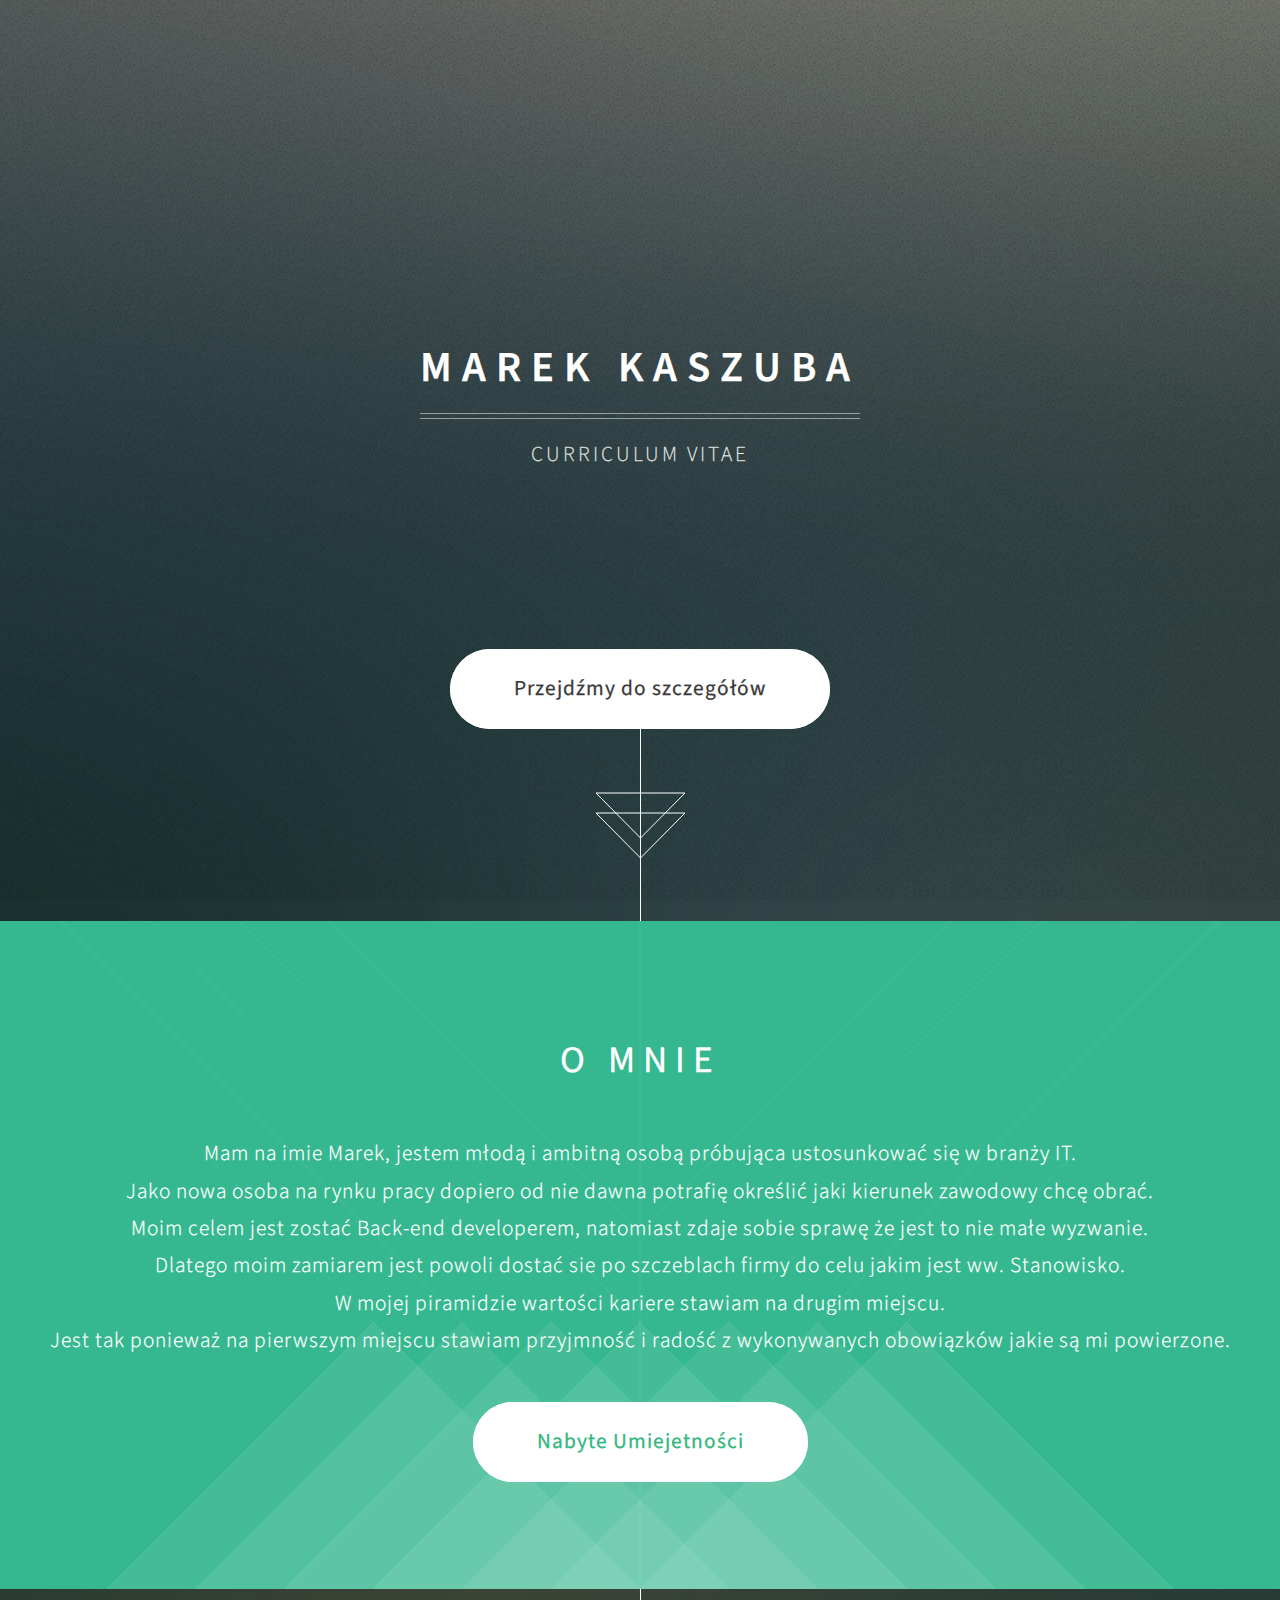
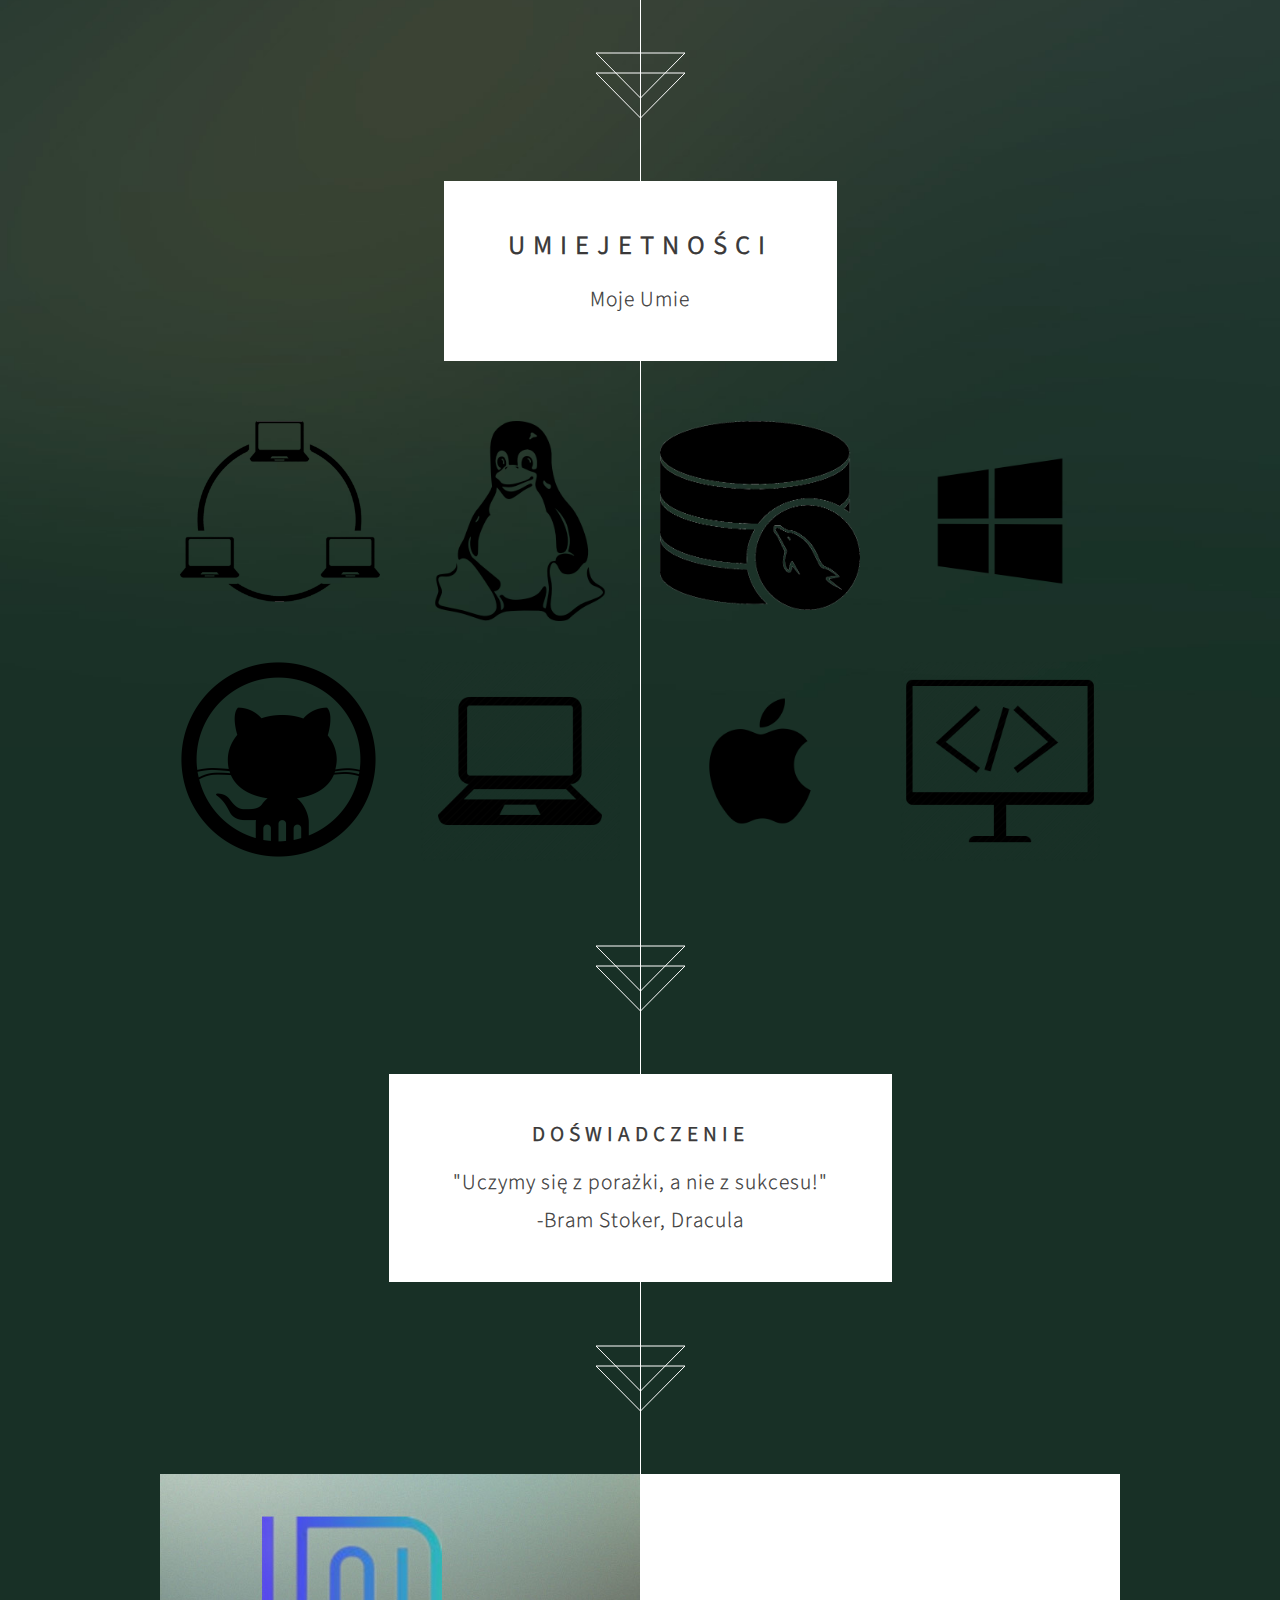
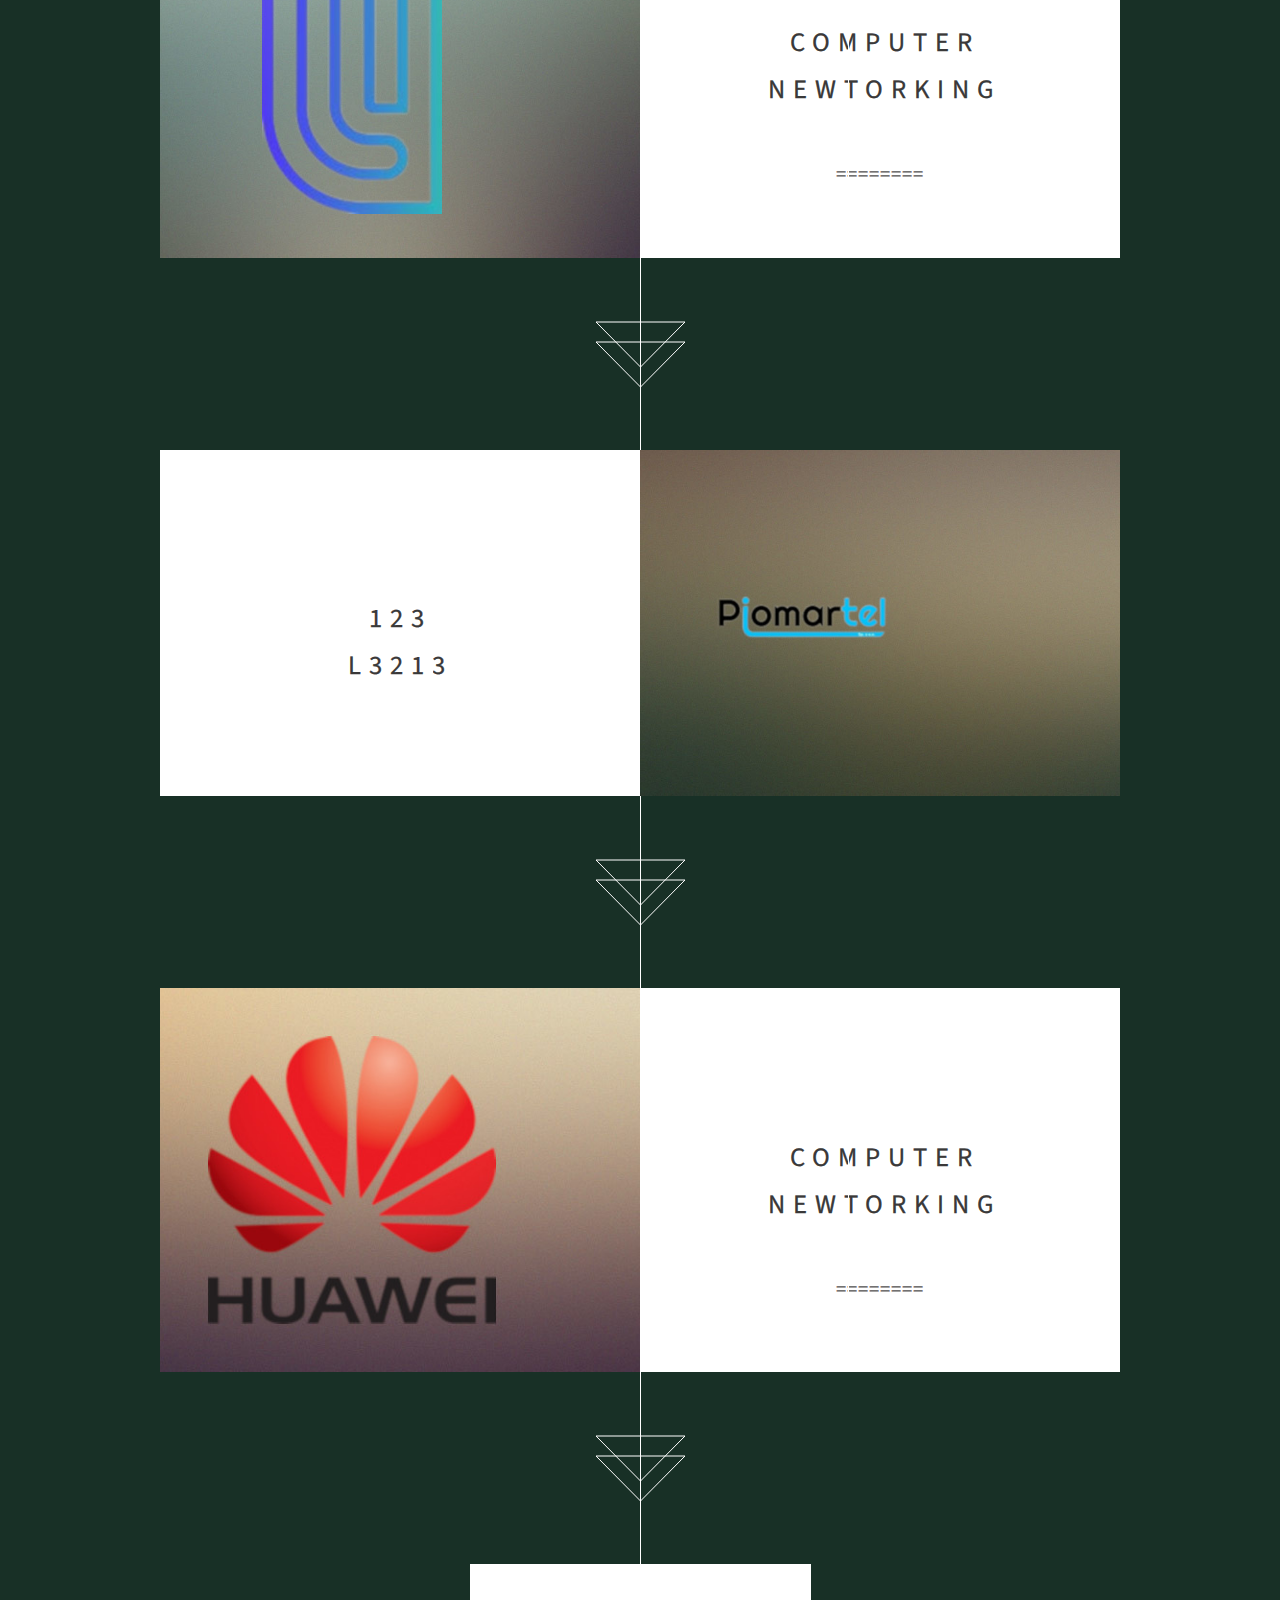
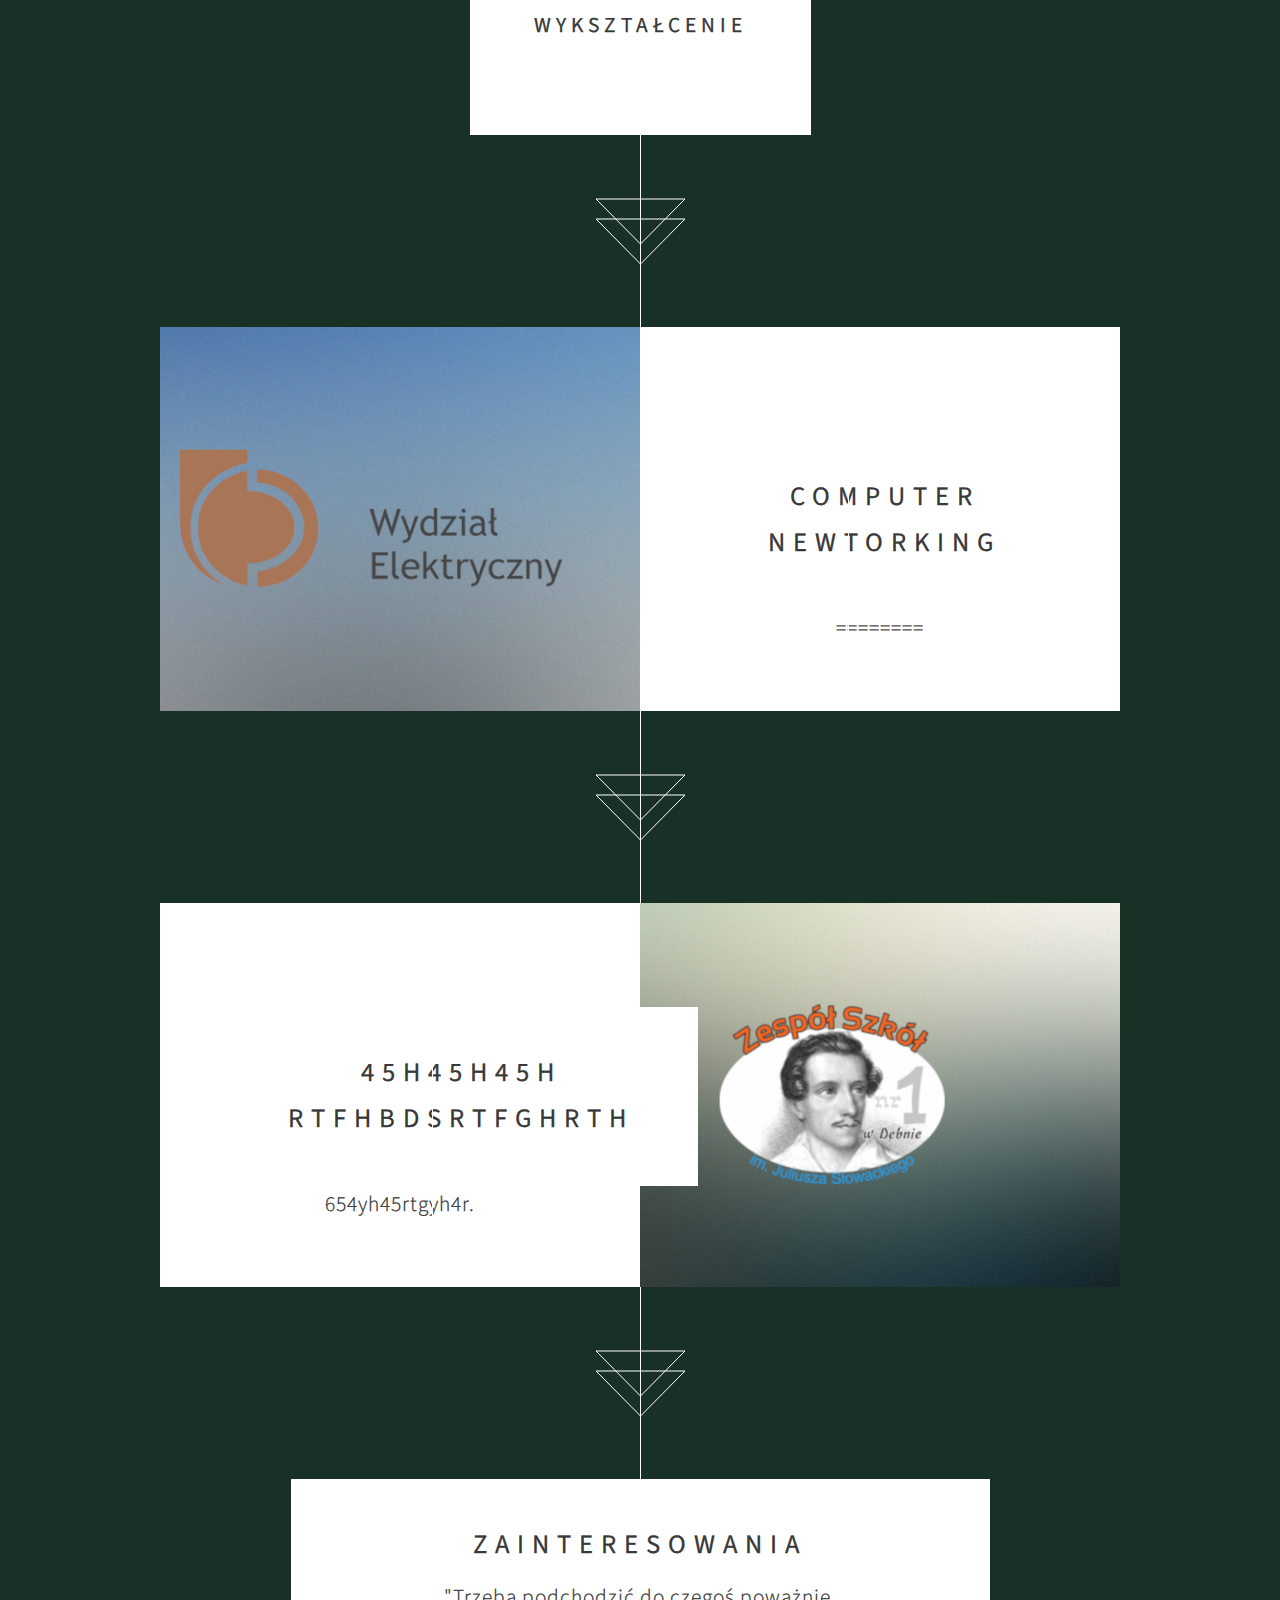
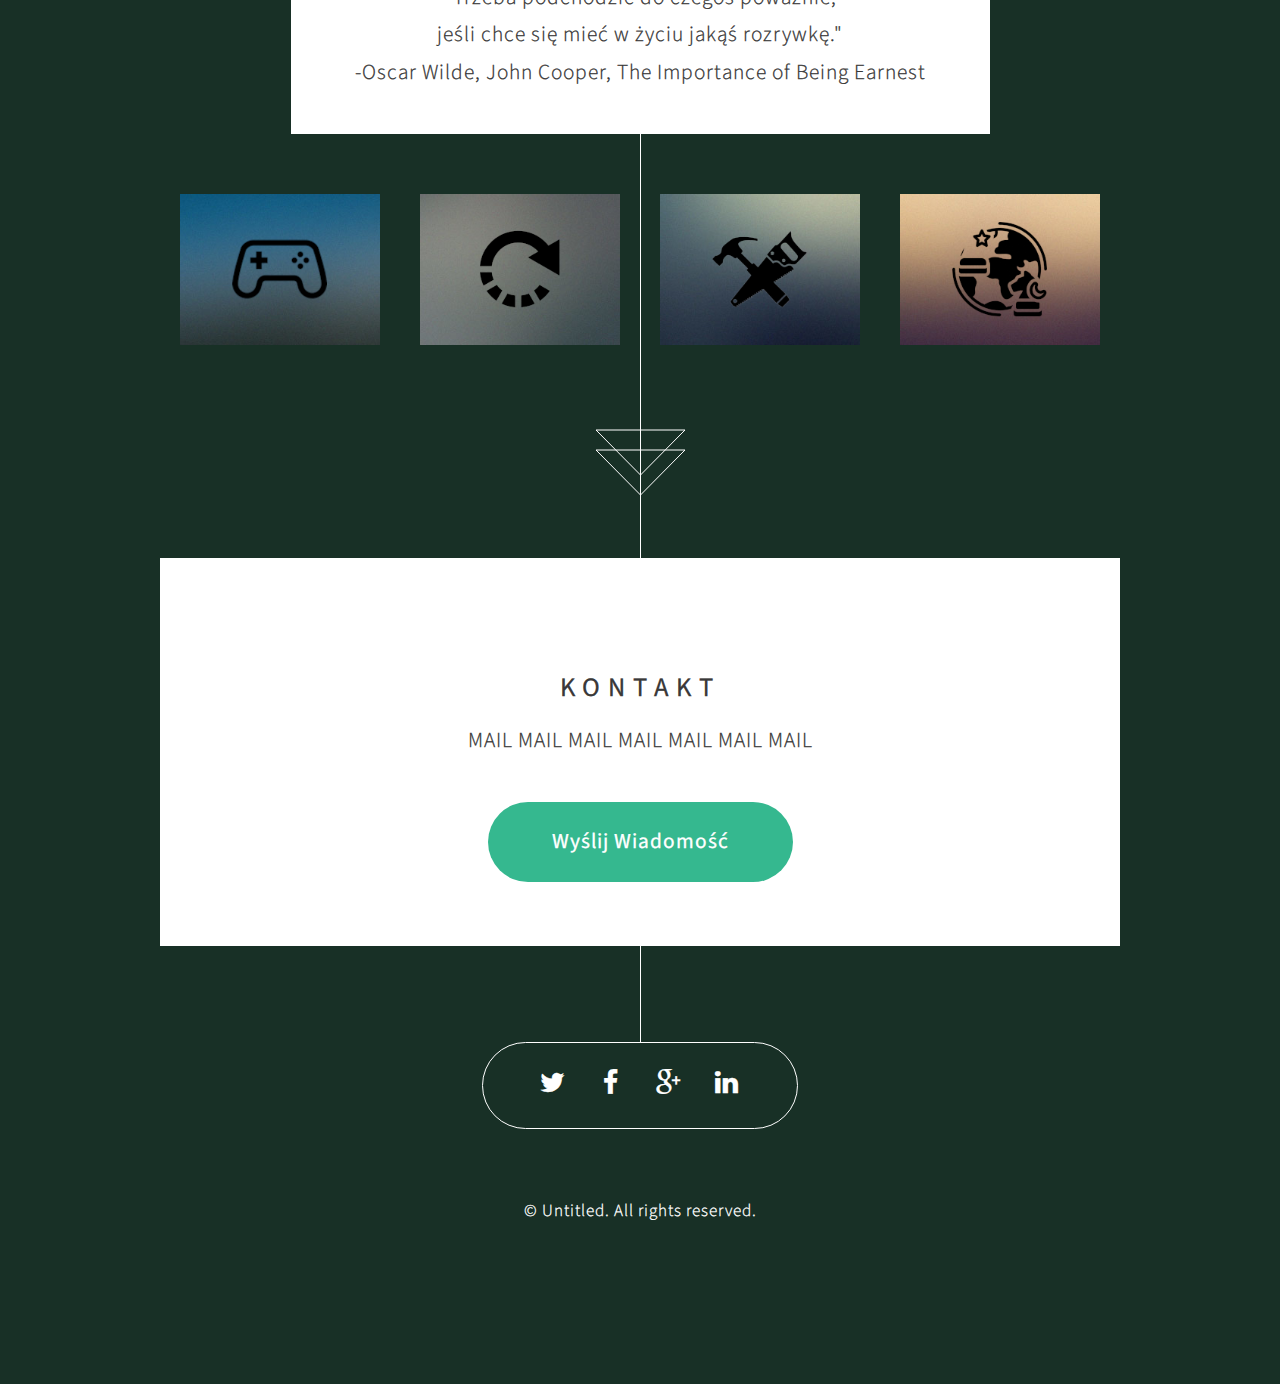
<file: index.html>
<!DOCTYPE HTML>
<html>
	<head>
		<title> </title>
		<meta http-equiv="content-type" content="text/html; charset=utf-8" />
		<meta name="description" content="" />
		<meta name="keywords" content="" />
		<!--[if lte IE 8]><script src="css/ie/html5shiv.js"></script><![endif]-->
		<script src="js/jquery.min.js"></script>
		<script src="js/jquery.scrolly.min.js"></script>
		<script src="js/jquery.poptrox.min.js"></script>
		<script src="js/skel.min.js"></script>
		<script src="js/init.js"></script>
		<script src="https://smtpjs.com/v3/smtp.js"></script>
		<script src="js/smtp.js"></script> 
		<script type="text/javascript">
			function sendEmail() {
			Email.send({
			SecureToken : "2e3481f3-7704-48ea-acad-89d7b3260cd1",
			To : 'tarytwoj@gmail.com',
			From : "tarytwoj@gmail.com,
			Subject: "Testing Email using javascript",
			Body: "If you are reading this, dont forget to appld"
			})
			.then(function (message) {
			alert("Email successfully sent")
			});
			}
			</script> 
		<noscript>
			<link rel="stylesheet" href="css/skel.css" />
			<link rel="stylesheet" href="css/style.css" />
		</noscript>
		<!--[if lte IE 8]><link rel="stylesheet" href="css/ie/v8.css" /><![endif]-->
	</head>
	<body>

		<!-- Header -->
			<section id="header">
				<header>
					<h1>Marek Kaszuba</h1>
					<p>Curriculum vitae</p>
				</header>
				<footer>
					<a href="#banner" class="button style2 scrolly scrolly-centered">Przejdźmy do szczegółów</a>
				</footer>
			</section>
		
		<!-- Banner -->
			<section id="banner">
				<header>
					<h2>O mnie</h2>
				</header>
				<p>Mam na imie Marek, jestem młodą i ambitną osobą próbująca ustosunkować się w branży IT.<br /> 
					Jako nowa osoba na rynku pracy dopiero od nie dawna potrafię określić jaki kierunek zawodowy chcę obrać. <br />
					Moim celem jest zostać Back-end developerem, natomiast zdaje sobie sprawę że jest to nie małe wyzwanie.<br />
					Dlatego moim zamiarem jest powoli dostać sie po szczeblach firmy do celu jakim jest ww. Stanowisko.<br />
					W mojej piramidzie wartości kariere stawiam na drugim miejscu. <br />
					Jest tak ponieważ na pierwszym miejscu stawiam przyjmność i radość z wykonywanych obowiązków jakie są mi powierzone.<br /></p>
				<footer>
					<a href="#first" class="button style2 scrolly">Nabyte Umiejetności</a>
				</footer>
			</section>
			<!-- Portfolio -->
			<article class="container box style2">
				<header>
					<h2>Umiejetności</h2>
						<p>Moje Umie<br />
						</p>
				</header>
				<div class="inner gallery">
					<div class="row 0%">
						<div class="3u"><a href="images/fulls/01.jpg" class="image fit"><img src="images/thumbs/01.png" alt="" title="Computer Networking" /></a></div>
						<div class="3u"><a href="images/fulls/02.jpg" class="image fit"><img src="images/thumbs/02.png" alt="" title="2" /></a></div>
						<div class="3u"><a href="images/fulls/03.jpg" class="image fit"><img src="images/thumbs/03.png" alt="" title="3" /></a></div>
						<div class="3u"><a href="images/fulls/04.jpg" class="image fit"><img src="images/thumbs/04.png" alt="" title="4" /></a></div>
					</div>
					<div class="row 0%">
						<div class="3u"><a href="images/fulls/05.jpg" class="image fit"><img src="images/thumbs/05.png" alt="" title="5" /></a></div>
						<div class="3u"><a href="images/fulls/06.jpg" class="image fit"><img src="images/thumbs/06.png" alt="" title="6." /></a></div>
						<div class="3u"><a href="images/fulls/07.jpg" class="image fit"><img src="images/thumbs/07.png" alt="" title="7" /></a></div>
						<div class="3u"><a href="images/fulls/08.jpg" class="image fit"><img src="images/thumbs/08.png" alt="" title="8" /></a></div>
					</div>
				</div>
				</article>

			<article class="container box style2">
				<header>
					<h3>Doświadczenie </h3>
						<p>"Uczymy się z porażki, a nie z sukcesu!"<br />
						   -Bram Stoker, Dracula </p>
				</header>

		<!-- Scroll od 1 -->
			<article id="first" class="container box style1 right">
				<a href="#" class="image fit"><img src="images/pic01.jpg" alt="" /></a>
				<div class="inner">
					<header>
						<h2>Computer<br />
						Newtorking</h2>
					</header>
					<p>========</p>
				</div>
			</article>
		
		<!-- Feature 2 -->
			<article class="container box style1 left">
				<a href="#" class="image fit"><img src="images/pic02.jpg" alt="" /></a>
				<div class="inner">
					<header>
						<h2>123<br />
						l3213</h2>
					</header>
					<p></p>
				</div>
			</article>
		
		<!-- Feature 3 -->
		<article id="first" class="container box style1 right">
			<a href="#" class="image fit"><img src="images/pic03.jpg" alt="" /></a>
			<div class="inner">
				<header>
					<h2>Computer<br />
					Newtorking</h2>
				</header>
				<p>========</p>
			</div>
		</article>	
	
		<article class="container box style2">
			<header>
				<h3>Wykształcenie </h3>
					<p><br />
					</p>
			</header>

				<!-- FEA Wykształcenie 1 -->
				<article id="first" class="container box style1 right">
					<a href="#" class="image fit"><img src="images/pic04.jpg" alt="" /></a>
					<div class="inner">
						<header>
							<h2>Computer<br />
							Newtorking</h2>
						</header>
						<p>========</p>
					</div>
				</article>	
			

		<!-- Feature 3 -->
		<article class="container box style1 left">
			<a href="#" class="image fit"><img src="images/pic05.jpg" alt="" /></a>
			<div class="inner">
				<header>
					<h2>45h45h45h<br />
					rtfhbdsrtfghrth</h2>
				</header>
				<p>654yh45rtgyh4r.</p>
			</div>
		</article>	


		<!-- Portfolio -->
			<article class="container box style2">
				<header>
					<h2>Zainteresowania</h2>
					<p>"Trzeba podchodzić do czegoś poważnie,<br/>
						jeśli chce się mieć w życiu jakąś rozrywkę."<br/>
						 -Oscar Wilde, John Cooper, The Importance of Being Earnest</p>
				</header>
				<div class="inner gallery">
					<div class="row 0%">
						<div class="3u"><a href="images/fulls/01.jpg" class="image fit"><img src="images/thumbs/01.jpg" alt="" title="Ut porttitor" /></a></div>
						<div class="3u"><a href="images/fulls/02.jpg" class="image fit"><img src="images/thumbs/02.jpg" alt="" title="Natoque ac Cubilia" /></a></div>
						<div class="3u"><a href="images/fulls/05.jpg" class="image fit"><img src="images/thumbs/05.jpg" alt="" title="Aliquet" /></a></div>
						<div class="3u"><a href="images/fulls/06.jpg" class="image fit"><img src="images/thumbs/06.jpg" alt="" title="Adipiscing." /></a></div>						
						<!--<div class="3u"><a href="images/fulls/03.jpg" class="image fit"><img src="images/thumbs/03.jpg" alt="" title="Nulla" /></a></div>
						<div class="3u"><a href="images/fulls/04.jpg" class="image fit"><img src="images/thumbs/04.jpg" alt="" title="Erat nisl ata cep ac Condimentum, varius" /></a></div> !-->
					</div>
					<div class="row 0%">
						<!--<div class="3u"><a href="images/fulls/05.jpg" class="image fit"><img src="images/thumbs/05.jpg" alt="" title="Aliquet" /></a></div>
						<div class="3u"><a href="images/fulls/06.jpg" class="image fit"><img src="images/thumbs/06.jpg" alt="" title="Adipiscing." /></a></div>
						<div class="3u"><a href="images/fulls/07.jpg" class="image fit"><img src="images/thumbs/07.jpg" alt="" title="Feugiat dis arcu eget" /></a></div>
						<div class="3u"><a href="images/fulls/08.jpg" class="image fit"><img src="images/thumbs/08.jpg" alt="" title="Turpis odio ata mi est nunc nisl" /></a></div>!-->
					</div>
				</div>
			</article>
		
		<!-- Contact -->
			<article class="container box style3">
				<header>
					<h2>Kontakt</h2>
					<p>MAIL MAIL MAIL MAIL MAIL MAIL MAIL</p>
				</header>

				<!--<form method="post" action="#">
					<div class="row 50%">
						<div class="6u"><input type="text" class="text" name="name" placeholder="Nazwa" /></div>
						<div class="6u"><input type="text" class="text" name="email" placeholder="Email" /></div>
					</div>
					<div class="row 50%">
						<div class="12u">
							<textarea name="message" placeholder="Tekst"></textarea>
						</div>
					</div>
					<div class="row">
						<div class="12u">
							<ul class="actions">!-->
								<form method="post">
									<input type="button" value="Wyślij Wiadomość" onclick="sendEmail()"/>
								</form> 
							</ul>
						</div>
					</div>
				</form>
			</article>
		
		<section id="footer">
			<ul class="icons">
				<li><a href="#" class="icon fa-twitter"><span class="label">Twitter</span></a></li>
				<li><a href="#" class="icon fa-facebook"><span class="label">Facebook</span></a></li>
				<li><a href="#" class="icon fa-google-plus"><span class="label">Google+</span></a></li>
				<li><a href="#" class="icon fa-linkedin"><span class="label">LinkedIn</span></a></li>
			</ul>
			<div class="copyright">
				<ul class="menu">
					<li>&copy; Untitled. All rights reserved.</li>
				</ul>
			</div>
		</section>

	</body>
</html>
</file>
<file: css/ie/v8.css>
body
	{
		background-image:		url('../../images/bg.jpg');
		background-repeat:		no-repeat;
		background-size:		cover;
		background-position: 	auto;
		background-attachment:	scroll;
		-ms-behavior: url('css/ie/backgroundsize.min.htc');
	}

	
		section,
		article
		{
		}
		
			section > .last-child,
			article > .last-child
			{
				margin-bottom: 0;
			}

			section.last-child,
			article.last-child
			{
				margin-bottom: 0;
			}

	
		input[type="button"],
		input[type="submit"],
		input[type="reset"],
		.button
		{
			position: relative;
			-ms-behavior: url('css/ie/PIE.htc');
		}

			input[type="button"].style2,
			input[type="submit"].style2,
			input[type="reset"].style2,
			.button.style2
			{
			}

				input[type="button"].style2:hover,
				input[type="submit"].style2:hover,
				input[type="reset"].style2:hover,
				.button.style2:hover
				{
					color: #35b88f !important;
				}
			
			input[type="button"].style3,
			input[type="submit"].style3,
			input[type="reset"].style3,
			.button.style3
			{
				background: #fefefe;
				border: solid 1px #dad9d9;
			}
			


	#footer
	{
	}

		#footer .icons
		{
			position: relative;
			-ms-behavior: url('css/ie/PIE.htc');
		}
		


	#header
	{
	}
	
		#header header
		{
		}

			#header header p
			{
				border-top: solid 1px #888;
			}
</file>
<file: css/skel.css>
/* Resets (http://meyerweb.com/eric/tools/css/reset/ | v2.0 | 20110126 | License: none (public domain)) */

	html,body,div,span,applet,object,iframe,h1,h2,h3,h4,h5,h6,p,blockquote,pre,a,abbr,acronym,address,big,cite,code,del,dfn,em,img,ins,kbd,q,s,samp,small,strike,strong,sub,sup,tt,var,b,u,i,center,dl,dt,dd,ol,ul,li,fieldset,form,label,legend,table,caption,tbody,tfoot,thead,tr,th,td,article,aside,canvas,details,embed,figure,figcaption,footer,header,hgroup,menu,nav,output,ruby,section,summary,time,mark,audio,video{margin:0;padding:0;border:0;font-size:100%;font:inherit;vertical-align:baseline;}article,aside,details,figcaption,figure,footer,header,hgroup,menu,nav,section{display:block;}body{line-height:1;}ol,ul{list-style:none;}blockquote,q{quotes:none;}blockquote:before,blockquote:after,q:before,q:after{content:'';content:none;}table{border-collapse:collapse;border-spacing:0;}body{-webkit-text-size-adjust:none}

/* Box Model */

	*, *:before, *:after {
		-moz-box-sizing: border-box;
		-webkit-box-sizing: border-box;
		box-sizing: border-box;
	}

/* Container */

	.container {
		margin-left: auto;
		margin-right: auto;
		
		/* width: (containers) */
		width: 1200px;
	}

	/* Modifiers */

		/* 125% */
			.container.\31 25\25 {
				width: 100%;
				
				/* max-width: (containers * 1.25) */
				max-width: 1500px;

				/* min-width: (containers) */
				min-width: 1200px;
			}

		/* 75% */
			.container.\37 5\25 {
				
				/* width: (containers * 0.75) */
				width: 900px;

			}

		/* 50% */
			.container.\35 0\25 {
				
				/* width: (containers * 0.50) */
				width: 600px;

			}

		/* 25% */
			.container.\32 5\25 {
				
				/* width: (containers * 0.25) */
				width: 300px;

			}

/* Grid */

	.row {
		border-bottom: solid 1px transparent;
	}

	.row > * {
		float: left;
	}
	
	.row:after, .row:before {
		content: '';
		display: block;
		clear: both;
		height: 0;
	}
	
	.row.uniform > * > :first-child {
		margin-top: 0;
	}
	
	.row.uniform > * > :last-child {
		margin-bottom: 0;
	}

	/* Gutters */

		/* Normal */
		
			.row > * {
				/* padding: (gutters.horizontal) 0 0 (gutters.vertical) */
				padding: 40px 0 0 40px;
			}

			.row {
				/* margin: -(gutters.horizontal) 0 -1px -(gutters.vertical) */
				margin: -40px 0 -1px -40px;
			}
			
			.row.uniform > * {
				/* padding: (gutters.vertical) 0 0 (gutters.vertical) */
				padding: 40px 0 0 40px;
			}

			.row.uniform {
				/* margin: -(gutters.vertical) 0 -1px -(gutters.vertical) */
				margin: -40px 0 -1px -40px;
			}
			
		/* 200% */
		
			.row.\32 00\25 > * {
				/* padding: (gutters.horizontal) 0 0 (gutters.vertical) */
				padding: 80px 0 0 80px;
			}

			.row.\32 00\25 {
				/* margin: -(gutters.horizontal) 0 -1px -(gutters.vertical) */
				margin: -80px 0 -1px -80px;
			}

			.row.uniform.\32 00\25 > * {
				/* padding: (gutters.vertical) 0 0 (gutters.vertical) */
				padding: 80px 0 0 80px;
			}

			.row.uniform.\32 00\25 {
				/* margin: -(gutters.vertical) 0 -1px -(gutters.vertical) */
				margin: -80px 0 -1px -80px;
			}

		/* 150% */
		
			.row.\31 50\25 > * {
				/* padding: (gutters.horizontal) 0 0 (gutters.vertical) */
				padding: 60px 0 0 60px;
			}

			.row.\31 50\25 {
				/* margin: -(gutters.horizontal) 0 -1px -(gutters.vertical) */
				margin: -60px 0 -1px -60px;
			}

			.row.uniform.\31 50\25 > * {
				/* padding: (gutters.vertical) 0 0 (gutters.vertical) */
				padding: 60px 0 0 60px;
			}

			.row.uniform.\31 50\25 {
				/* margin: -(gutters.vertical) 0 -1px -(gutters.vertical) */
				margin: -60px 0 -1px -60px;
			}

		/* 50% */
		
			.row.\35 0\25 > * {
				/* padding: (gutters.horizontal) 0 0 (gutters.vertical) */
				padding: 20px 0 0 20px;
			}

			.row.\35 0\25 {
				/* margin: -(gutters.horizontal) 0 -1px -(gutters.vertical) */
				margin: -20px 0 -1px -20px;
			}

			.row.uniform.\35 0\25 > * {
				/* padding: (gutters.vertical) 0 0 (gutters.vertical) */
				padding: 20px 0 0 20px;
			}

			.row.uniform.\35 0\25 {
				/* margin: -(gutters.vertical) 0 -1px -(gutters.vertical) */
				margin: -20px 0 -1px -20px;
			}

		/* 25% */
		
			.row.\32 5\25 > * {
				/* padding: (gutters.horizontal) 0 0 (gutters.vertical) */
				padding: 10px 0 0 10px;
			}

			.row.\32 5\25 {
				/* margin: -(gutters.horizontal) 0 -1px -(gutters.vertical) */
				margin: -10px 0 -1px -10px;
			}

			.row.uniform.\32 5\25 > * {
				/* padding: (gutters.vertical) 0 0 (gutters.vertical) */
				padding: 10px 0 0 10px;
			}

			.row.uniform.\32 5\25 {
				/* margin: -(gutters.vertical) 0 -1px -(gutters.vertical) */
				margin: -10px 0 -1px -10px;
			}

		/* 0% */
		
			.row.\30 \25 > * {
				padding: 0;
			}

			.row.\30 \25 {
				margin: 0 0 -1px 0;
			}

	/* Cells */

		.\31 2u, .\31 2u\24, .\31 2u\28 1\29, .\31 2u\24\28 1\29 { width: 100%; clear: none; }
		.\31 1u, .\31 1u\24, .\31 1u\28 1\29, .\31 1u\24\28 1\29 { width: 91.6666666667%; clear: none; }
		.\31 0u, .\31 0u\24, .\31 0u\28 1\29, .\31 0u\24\28 1\29 { width: 83.3333333333%; clear: none; }
		.\39 u, .\39 u\24, .\39 u\28 1\29, .\39 u\24\28 1\29 { width: 75%; clear: none; }
		.\38 u, .\38 u\24, .\38 u\28 1\29, .\38 u\24\28 1\29 { width: 66.6666666667%; clear: none; }
		.\37 u, .\37 u\24, .\37 u\28 1\29, .\37 u\24\28 1\29 { width: 58.3333333333%; clear: none; }
		.\36 u, .\36 u\24, .\36 u\28 1\29, .\36 u\24\28 1\29 { width: 50%; clear: none; }
		.\35 u, .\35 u\24, .\35 u\28 1\29, .\35 u\24\28 1\29 { width: 41.6666666667%; clear: none; }
		.\34 u, .\34 u\24, .\34 u\28 1\29, .\34 u\24\28 1\29 { width: 33.3333333333%; clear: none; }
		.\33 u, .\33 u\24, .\33 u\28 1\29, .\33 u\24\28 1\29 { width: 25%; clear: none; }
		.\32 u, .\32 u\24, .\32 u\28 1\29, .\32 u\24\28 1\29 { width: 16.6666666667%; clear: none; }
		.\31 u, .\31 u\24, .\31 u\28 1\29, .\31 u\24\28 1\29 { width: 8.3333333333%; clear: none; }

		.\31 2u\24 + *, .\31 2u\24\28 1\29 + *,
		.\31 1u\24 + *, .\31 1u\24\28 1\29 + *,
		.\31 0u\24 + *, .\31 0u\24\28 1\29 + *,
		.\39 u\24 + *, .\39 u\24\28 1\29 + *,
		.\38 u\24 + *, .\38 u\24\28 1\29 + *,
		.\37 u\24 + *, .\37 u\24\28 1\29 + *,
		.\36 u\24 + *, .\36 u\24\28 1\29 + *,
		.\35 u\24 + *, .\35 u\24\28 1\29 + *,
		.\34 u\24 + *, .\34 u\24\28 1\29 + *,
		.\33 u\24 + *, .\33 u\24\28 1\29 + *,
		.\32 u\24 + *, .\32 u\24\28 1\29 + *,
		.\31 u\24  + *,  .\31 u\24\28 1\29 + * {
			clear: left;
		}
			
		.\-11u { margin-left: 91.6666666667% }
		.\-10u { margin-left: 83.3333333333% }
		.\-9u { margin-left: 75% }
		.\-8u { margin-left: 66.6666666667% }
		.\-7u { margin-left: 58.3333333333% }
		.\-6u { margin-left: 50% }
		.\-5u { margin-left: 41.6666666667% }
		.\-4u { margin-left: 33.3333333333% }
		.\-3u { margin-left: 25% }
		.\-2u { margin-left: 16.6666666667% }
		.\-1u { margin-left: 8.3333333333% }
</file>
<file: css/style.css>
@charset 'UTF-8';
@import url('http://fonts.googleapis.com/css?family=Source+Sans+Pro:300,300italic,400,600');
@import url('font-awesome.min.css');

/*
	Overflow by Pixelarity
	pixelarity.com @pixelarity
	License: pixelarity.com/license
*/

/*********************************************************************************/
/* Basic                                                                         */
/*********************************************************************************/

	body
	{
		background-color:		#183026;
		background-image:		url('images/overlay.png'),			url('../images/bg.jpg');
		background-repeat:		repeat,								no-repeat;
		background-size:		auto,								cover;
		background-position: 	top left,							center 0;
		background-attachment:	fixed,								fixed;
	}

		body.is-scroll
		{
			background-attachment:	scroll,								scroll;
			background-size:		auto,								100% auto;
		}

		body.is-loading *
		{
			-moz-transition: none !important;
			-webkit-transition: none !important;
			-o-transition: none !important;
			-ms-transition: none !important;
			transition: none !important;
			-moz-animation: none !important;
			-webkit-animation: none !important;
			-o-animation: none !important;
			-ms-animation: none !important;
			animation: none !important;
		}

	body,input,textarea,select
	{
		font-family: 'Source Sans Pro', sans-serif;
		font-size: 18pt;
		line-height: 1.75em;
		font-weight: 300;
		letter-spacing: 1px;
		color: #3a3939;
		text-shadow: 0 0 0.5px rgba(58,57,57,0.25);
		-webkit-text-stroke: 0.25px;
	}

	h1,h2,h3,h4,h5,h6
	{
		font-weight: 400;
		text-transform: uppercase;
		line-height: 1.75em;
	}
	
		h1 a, h2 a, h3 a, h4 a, h5 a, h6 a
		{
			color: inherit;
			text-decoration: none;
		}
		
	h2
	{
		font-size: 1.25em;
		letter-spacing: 8px;
	}
	
	h3
	{
		font-size: 1em;
		letter-spacing: 5px;
	}
		
	strong, b
	{
		font-weight: 400;
	}
	
	em, i
	{
		font-style: italic;
	}

	a
	{
		color: #35b88f;
		text-shadow: 0 0 0.5px rgba(53,184,143,0.25);
		-moz-transition: border-color 0.35s ease-in-out, color 0.35s ease-in-out;
		-webkit-transition: border-color 0.35s ease-in-out, color 0.35s ease-in-out;
		-o-transition: border-color 0.35s ease-in-out, color 0.35s ease-in-out;
		-ms-transition: border-color 0.35s ease-in-out, color 0.35s ease-in-out;
		transition: border-color 0.35s ease-in-out, color 0.35s ease-in-out;
		text-decoration: none;
		border-bottom: dotted 1px rgba(53,184,143,0.5);
	}
	
		a:hover
		{
			border-bottom-color: rgba(53,184,143,0);
		}

	sub
	{
		position: relative;
		top: 0.5em;
		font-size: 0.8em;
	}
	
	sup
	{
		position: relative;
		top: -0.5em;
		font-size: 0.8em;
	}
	
	hr
	{
		border: 0;
		border-top: solid 1px #dad9d9;
		margin: 2em 0 2em 0;
	}
	
	blockquote
	{
		border-left: solid 0.5em #eae9e9;
		padding: 1em 0 1em 2em;
		font-style: italic;
	}
	
	p, ul, ol, dl, table
	{
		margin-bottom: 1em;
	}

	header
	{
		margin-bottom: 1em;
	}
	
		header p
		{
			display: block;
			margin: 0.5em 0 0 0;
			padding: 0 0 1.5em 0;
		}
		
	footer
	{
		margin-top: 1em;
	}

	br.clear
	{
		clear: both;
	}

	/* Sections/Article */
	
		section,
		article
		{
			margin-bottom: 3em;
		}
		
			section > :last-child,
			article > :last-child
			{
				margin-bottom: 0;
			}

			section:last-child,
			article:last-child
			{
				margin-bottom: 0;
			}

			.row > section,
			.row > article
			{
				margin-bottom: 0;
			}

	/* Image */

		.image
		{
			display: inline-block;
			border: 0;
		}
		
			.image img
			{
				display: block;
				width: 100%;
			}

			.image.featured
			{
				display: block;
				width: 100%;
				margin: 0 0 2em 0;
			}
			
			.image.fit
			{
				display: block;
				width: 100%;
			}
			
			.image.left
			{
				float: left;
				margin: 0 2em 2em 0;
			}
			
			.image.centered
			{
				display: block;
				margin: 0 0 2em 0;
			}

				.image.centered img
				{
					margin: 0 auto;
					width: auto;
				}

	/* List */

		ul
		{
		}

			ul.default
			{
				list-style: disc;
				padding-left: 1em;
			}
			
				ul.default li
				{
					padding-left: 1.5em;
					margin-top: 1.5em;
				}		
				
				ul.default li:first-child
				{
					margin-top: 0;
				}

			ul.icons
			{
				cursor: default;
			}	
			
				ul.icons li
				{
					display: inline-block;
				}
				
					ul.icons a
					{
						display: inline-block;
						width: 2.5em;
						height: 2.5em;
						line-height: 2.5em;
						text-align: center;
						border: 0;
					}

			ul.menu
			{
				cursor: default;
			}
			
				ul.menu li
				{
					display: inline-block;
					line-height: 1em;
					border-left: solid 1px #dad9d9;
					padding: 0 0 0 0.5em;
					margin: 0 0 0 0.5em;
				}
				
				ul.menu li:first-child
				{
					border-left: 0;
					padding-left: 0;
					margin-left: 0;
				}

			ul.actions
			{
				cursor: default;
			}
			

				
				ul.actions li:first-child
				{
					margin-left: 0;
				}

		ol
		{
		}

			ol.default
			{
				list-style: decimal;
				padding-left: 1.25em;
			}

				ol.default li
				{
					padding-left: 1.25em;
					margin-top: 1.5em;
				}

				ul.default li:first-child
				{
					margin-top: 0;
				}

	/* Form */

		form
		{
		}
		
			form label
			{
				display: block;
				margin: 0 0 0.5em 0;
			}
		
			form input[type="text"],
			form input[type="email"],
			form input[type="password"],
			form select,
			form textarea
			{
				-webkit-appearance: none;
				display: block;
				border: 0;
				background: #f1f1f1;
				width: 100%;
				padding: 0.75em;
				-moz-transition: background-color 0.35s ease-in-out;
				-webkit-transition: background-color 0.35s ease-in-out;
				-o-transition: background-color 0.35s ease-in-out;
				-ms-transition: background-color 0.35s ease-in-out;
				transition: background-color 0.35s ease-in-out;
			}

			form input[type="text"],
			form input[type="email"],
			form input[type="password"],
			form select
			{
				line-height: 1em;
			}

			form textarea
			{
				min-height: 12em;
			}

				form input[type="text"]:focus,
				form input[type="email"]:focus,
				form input[type="password"]:focus,
				form select:focus,
				form textarea:focus
				{
					background: #f8f8f8;
				}
				
				form .formerize-placeholder
				{
					color: #5a5959 !important;
				}

				form ::-webkit-input-placeholder
				{
					color: #5a5959 !important;
				}

				form :-moz-placeholder
				{
					color: #5a5959 !important;
				}

				form ::-moz-placeholder
				{
					color: #5a5959 !important;
				}

				form :-ms-input-placeholder
				{
					color: #5a5959 !important;
				}

				form ::-moz-focus-inner
				{
					border: 0;
				}

			form ul.actions
			{
				margin-bottom: 0;
				text-align: center;
			}
			
	/* Table */
	
		.table-wrapper
		{
			width: 100%;
			overflow-x: auto;
			-webkit-overflow-scrolling: touch;
		}
	
		table
		{
			width: 100%;
		}
		
			table.default
			{
				width: 100%;
			}
			
				table.default tbody tr
				{
					border-top: solid 1px #eae9e9;
				}

				table.default tbody tr:first-child
				{
					border-top: 0;
				}
				
				table.default td
				{
					padding: 0.75em 1.25em 0.75em 1.25em;
				}
				
				table.default th
				{
					text-align: left;
					font-weight: 400;
					padding: 0.75em 1.25em 0.75em 1.25em;
				}
			
				table.default thead
				{
					background: #f5f5f5;
				}
				
				table.default tfoot
				{
				}
				
				table.default tbody
				{
				}

	/* Button */
		
		input[type="button"],
		input[type="submit"],
		input[type="reset"],
		.button
		{
			-webkit-appearance: none;
			position: relative;
			display: inline-block;
			border: 0;
			background: #35b88f;
			color: #fff;
			text-shadow: 0 0 0.5px rgba(255,255,255,0.25);
			cursor: pointer;
			text-decoration: none;
			outline: 0;
			padding: 1em 3em 1em 3em;
			text-align: center;
			border-radius: 3em;
			font-weight: 400;
			-moz-transition: background-color 0.35s ease-in-out, color 0.35s ease-in-out;
			-webkit-transition: background-color 0.35s ease-in-out, color 0.35s ease-in-out;
			-o-transition: background-color 0.35s ease-in-out, color 0.35s ease-in-out;
			-ms-transition: background-color 0.35s ease-in-out, color 0.35s ease-in-out;
			transition: background-color 0.35s ease-in-out, color 0.35s ease-in-out;
		}

			input[type="button"]:hover,
			input[type="submit"]:hover,
			input[type="reset"]:hover,
			.button:hover
			{
				background: #45c89f;
			}
		
			input[type="button"].style2,
			input[type="submit"].style2,
			input[type="reset"].style2,
			.button.style2
			{
				color: #3a3939;
				background: #fff;
				box-shadow: inset 0 0 0 1px #fff;
			}

				input[type="button"].style2:hover,
				input[type="submit"].style2:hover,
				input[type="reset"].style2:hover,
				.button.style2:hover
				{
					background: rgba(255,255,255,0.1);
					color: #fff !important;
					text-shadow: 0 0 0.5px rgba(255,255,255,0.25) !important;
				}
				
			input[type="button"].style3,
			input[type="submit"].style3,
			input[type="reset"].style3,
			.button.style3
			{
				background: none;
				color: #3a3939;
				box-shadow: inset 0 0 0 1px #dad9d9;
			}
			
				input[type="button"].style3:hover,
				input[type="submit"].style3:hover,
				input[type="reset"].style3:hover,
				.button.style3:hover
				{
					background: rgba(58,57,57,0.025);
				}

	/* Box */

		.box
		{
			position: relative;
			margin-top: 9em;
			margin-bottom: 0;
		}
		
			.box:after
			{
				content: '';
				display: block;
				position: absolute;
				top: -9em;
				left: 50%;
				height: 9em;
				border-left: solid 1px #fff;
			}
		
			.box:before
			{
				content: '';
				display: block;
				width: 90px;
				height: 66px;
				position: absolute;
				left: 50%;
				top: -4.5em;
				margin-left: -45px;
				margin-top: -33px;
				background: url('images/arrow.svg') no-repeat;
			}
		
			.box :last-child
			{
				margin-bottom: 0;
			}
		
			.box.style1
			{
				background: #fff;
				padding: 3em;
			}
			
				.box.style1 .image
				{
					display: block;
					position: absolute;
					top: 0;
					width: 50%;
					height: 100%;
					background: #152E33;
					overflow: hidden;
				}

					.box.style1 .image img
					{
						position: absolute;
						top: 0;
						height: 100%;
						width: auto;
					}

				.box.style1 .inner
				{
				}

					.box.style1 .inner > :last-child
					{
						margin: 0;
					}
				
				.box.style1.right
				{
				}

					.box.style1.right .image
					{
						left: 0;
					}

						.box.style1.right .image img
						{
							right: 0;
						}
					
					.box.style1.right .inner
					{
						margin-left: 50%;
						padding-left: 3em;
					}
				
				.box.style1.left
				{
				}

					.box.style1.left .image
					{
						right: 0;
					}
					
						.box.style1.left .image img
						{
							left: 0;
						}
					
					.box.style1.left .inner
					{
						margin-right: 50%;
						padding-right: 3em;
					}

			.box.style2
			{
				text-align: center;
			}

				.box.style2 header
				{
					display: inline-block;
					background: #fff;
					padding: 2em 3em 2em 3em;
					margin: 0;
				}

					.box.style2 header p
					{
						padding: 0;
					}
				
				.box.style2 .inner
				{
					position: relative;
					padding: 40px 0 0px 0;
				}

					.box.style2 .inner:after
					{
						content: '';
						display: block;
						position: absolute;
						top: 0;
						left: 50%;
						height: 100%;
						border-left: solid 1px #fff;
					}
					
					.box.style2 .inner .row
					{
						position: relative;
					}
					
						.box.style2 .inner .row:before
						{
							content: '';
							display: block;
							position: absolute;
							top: 50%;
							left: 20px;
							width: -moz-calc(100% - 40px);
							width: -webkit-calc(100% - 40px);
							width: -o-calc(100% - 40px);
							width: -ms-calc(100% - 40px);
							width: calc(100% - 40px);
							border-bottom: solid 1px transparent;
						}

					.box.style2 .inner .image
					{
						position: relative;
						z-index: 1;
						padding: 20px;
					}

			.box.style3
			{
				background: #fff;
				padding: 3em;
			}
			
				.box.style3 header
				{
					text-align: center;
				}

/*********************************************************************************/
/* Icons                                                                         */
/*********************************************************************************/

	.icon {
		text-decoration: none;
	}

		.icon:before {
			display: inline-block;
			font-family: FontAwesome;
			font-size: 1.25em;
			text-decoration: none;
			font-style: normal;
			font-weight: normal;
			line-height: 1;
			-webkit-font-smoothing:antialiased;
			-moz-osx-font-smoothing:grayscale;
		}
		
		.icon > .label {
			display: none;
		}

/*********************************************************************************/
/* Header                                                                        */
/*********************************************************************************/

	#header
	{
		position: relative;
		color: #fff;
		text-shadow: 0 0 0.5px rgba(255,255,255,0.25);
		text-align: center;
		margin: 0;
		padding: 14em 0 14em 0;
		cursor: default;
	}
	
		#header header
		{
			display: inline-block;
			padding: 0 0 4.5em 0;
		}
		
			#header header h1
			{
				font-weight: 600;
				font-size: 2em;
				letter-spacing: 10px;
			}

			#header header p
			{
				border-top: solid 1px rgba(255,255,255,0.5);
				color: rgba(255,255,255,0.75);
				text-shadow: 0 0 0.5px rgba(255,255,255,0.1875);
				font-size: 1em;
				text-transform: uppercase;
				letter-spacing: 3px;
				padding: 0;
				margin-top: 0.35em;
			}
			
				#header header p:before
				{
					content: '';
					display: block;
					border-top: solid 1px rgba(255,255,255,0.5);
					margin: 4px 0 0.8em 0;
				}

		#header footer
		{
			position: absolute;
			bottom: 9em;
			margin: 0;
			width: 100%;
		}

			#header footer:after
			{
				content: '';
				display: block;
				position: absolute;
				bottom: -9em;
				left: 50%;
				height: 9em;
				border-left: solid 1px #fff;
			}
		
			#header footer:before
			{
				content: '';
				display: block;
				width: 90px;
				height: 66px;
				position: absolute;
				left: 50%;
				bottom: -4.5em;
				margin-left: -45px;
				margin-bottom: -33px;
				background: url('images/arrow.svg') no-repeat;
			}
	
/*********************************************************************************/
/* Banner                                                                        */
/*********************************************************************************/

	#banner
	{
		position: relative;
		color: #fff;
		text-shadow: 0 0 0.5px rgba(255,255,255,0.25);
		text-align: center;
		background: #35b88f url('images/banner.svg') bottom center no-repeat;
		padding: 5em 0 5em 0;
		margin: 0;
		background-size: 125% auto;
	}

		#banner .button
		{
			color: #35b882;
			text-shadow: 0 0 0.5px rgba(53,184,130,0.25);
		}

		#banner header
		{
			margin: 0 0 2em 0;
		}
		
			#banner header h2
			{
				font-weight: 400;
				font-size: 1.75em;
				letter-spacing: 8px;
			}

		#banner p
		{
			margin: 0;
		}

		#banner footer
		{
			margin: 2em 0 0 0;
		}
		
		#banner a
		{
			color: inherit;
			border-bottom-color: rgba(255,255,255,0.5);
		}
		
			#banner a:hover
			{
				border-bottom-color: rgba(255,255,255,0);
			}

/*********************************************************************************/
/* Footer                                                                        */
/*********************************************************************************/
	
	#footer
	{
		position: relative;
		color: #fff;
		text-shadow: 0 0 0.5px rgba(255,255,255,0.25);
		text-align: center;
		margin: 4.5em 0 0 0;
	}

		#footer:after
		{
			content: '';
			display: block;
			position: absolute;
			top: -4.5em;
			left: 50%;
			height: 4.5em;
			border-left: solid 1px #fff;
		}

		#footer a
		{
			color: #fff;
			text-shadow: 0 0 0.5px rgba(255,255,255,0.25);
			border-bottom-color: rgba(255,255,255,0.5);
		}	
		
			#footer a:hover
			{
				color: #35b88f;
				text-shadow: 0 0 0.5px rgba(69,200,159,0.25);
				border-bottom-color: rgba(53,184,143,0.5);
			}
		
		#footer .icons
		{
			padding: 0.75em 2em 0.75em 2em;
			border-radius: 3em;
			border: solid 1px #fff;
			display: inline-block;
			margin: 0 0 3em 0;
		}
		
		#footer .copyright
		{
			margin: 0 0 9em 0;
			font-size: 0.8em;
		}
		
/*********************************************************************************/
/* Poptrox                                                                       */
/*********************************************************************************/

	.poptrox-popup
	{
		background: #fff;
		-moz-box-sizing: content-box;
		-webkit-box-sizing: content-box;
		-o-box-sizing: content-box;
		-ms-box-sizing: content-box;
		box-sizing: content-box;
		padding-bottom: 3em;
	}
	
		.poptrox-popup .loader
		{
			width: 48px;
			height: 48px;
			background: url('images/loader.gif');
			position: absolute;
			top: 50%;
			left: 50%;
			margin: -24px 0 0 -24px;
		}
	
		.poptrox-popup .caption
		{
			position: absolute;
			bottom: 0;
			left: 0;
			background: #fff;
			width: 100%;
			height: 3em;
			line-height: 3em;
			text-align: center;
			cursor: default;
			z-index: 1;
		}
		
		.poptrox-popup .nav-next,
		.poptrox-popup .nav-previous
		{
			position: absolute;
			top: 0;
			width: 50%;
			height: 100%;
			opacity: 0;
			cursor: pointer;
			background: rgba(0,0,0,0.01);
			-moz-transition: opacity 0.5s ease-in-out;
			-webkit-transition: opacity 0.5s ease-in-out;
			-o-transition: opacity 0.5s ease-in-out;
			-ms-transition: opacity 0.5s ease-in-out;
			transition: opacity 0.5s ease-in-out;
			-webkit-tap-highlight-color: rgba(255,255,255,0);
		}

			.poptrox-popup .nav-next:before,
			.poptrox-popup .nav-previous:before
			{
				content: '';
				position: absolute;
				width: 96px;
				height: 64px;
				background: url('images/poptrox-nav.svg');
				top: -moz-calc(50% - 1.5em);
				top: -webkit-calc(50% - 1.5em);
				top: -o-calc(50% - 1.5em);
				top: -ms-calc(50% - 1.5em);
				top: calc(50% - 1.5em);
				margin: -32px 0 0 0;
			}
		
			.poptrox-popup:hover .nav-next,
			.poptrox-popup:hover .nav-previous
			{
				opacity: 0.5;
			}

			.poptrox-popup:hover .nav-next:hover,
			.poptrox-popup:hover .nav-previous:hover
			{
				opacity: 1.0;
			}
			
			.poptrox-popup .nav-previous:before
			{
				-moz-transform: scaleX(-1);
				-webkit-transform: scaleX(-1);
				-o-transform: scaleX(-1);
				-ms-transform: scaleX(-1);
				transform: scaleX(-1);
				-ms-filter: "FlipH";			
				filter: FlipH;
			}

		.poptrox-popup .nav-next
		{
			right: 0;
		}

			.poptrox-popup .nav-next:before
			{
				right: 0;
			}
		
		.poptrox-popup .nav-previous
		{
			left: 0;
		}

			.poptrox-popup .nav-previous:before
			{
				left: 0;
			}
			
		.poptrox-popup .closer
		{
			position: absolute;
			top: 0;
			right: 0;
			width: 64px;
			height: 64px;
			text-indent: -9999px;
			z-index: 2;
			opacity: 0;
			-moz-transition: opacity 0.5s ease-in-out;
			-webkit-transition: opacity 0.5s ease-in-out;
			-o-transition: opacity 0.5s ease-in-out;
			-ms-transition: opacity 0.5s ease-in-out;
			transition: opacity 0.5s ease-in-out;
			-webkit-tap-highlight-color: rgba(255,255,255,0);
		}
		
			.poptrox-popup .closer:before
			{
				content: '';
				display: block;
				position: absolute;
				right: 16px;
				top: 16px;
				width: 40px;
				height: 40px;
				border-radius: 100%;
				box-shadow: inset 0 0 0 1px #fff;
				background: rgba(255,255,255,0.1) url('images/poptrox-closer.svg') center center;
				color: #fff !important;
				-moz-transition: background-color 0.5s ease-in-out;
				-webkit-transition: background-color 0.5s ease-in-out;
				-o-transition: background-color 0.5s ease-in-out;
				-ms-transition: background-color 0.5s ease-in-out;
				transition: background-color 0.5s ease-in-out;
			}

			.poptrox-popup:hover .closer
			{
				opacity: 0.5;
			}

			.poptrox-popup:hover .closer:hover
			{
				opacity: 1.0;
			}
</file>
